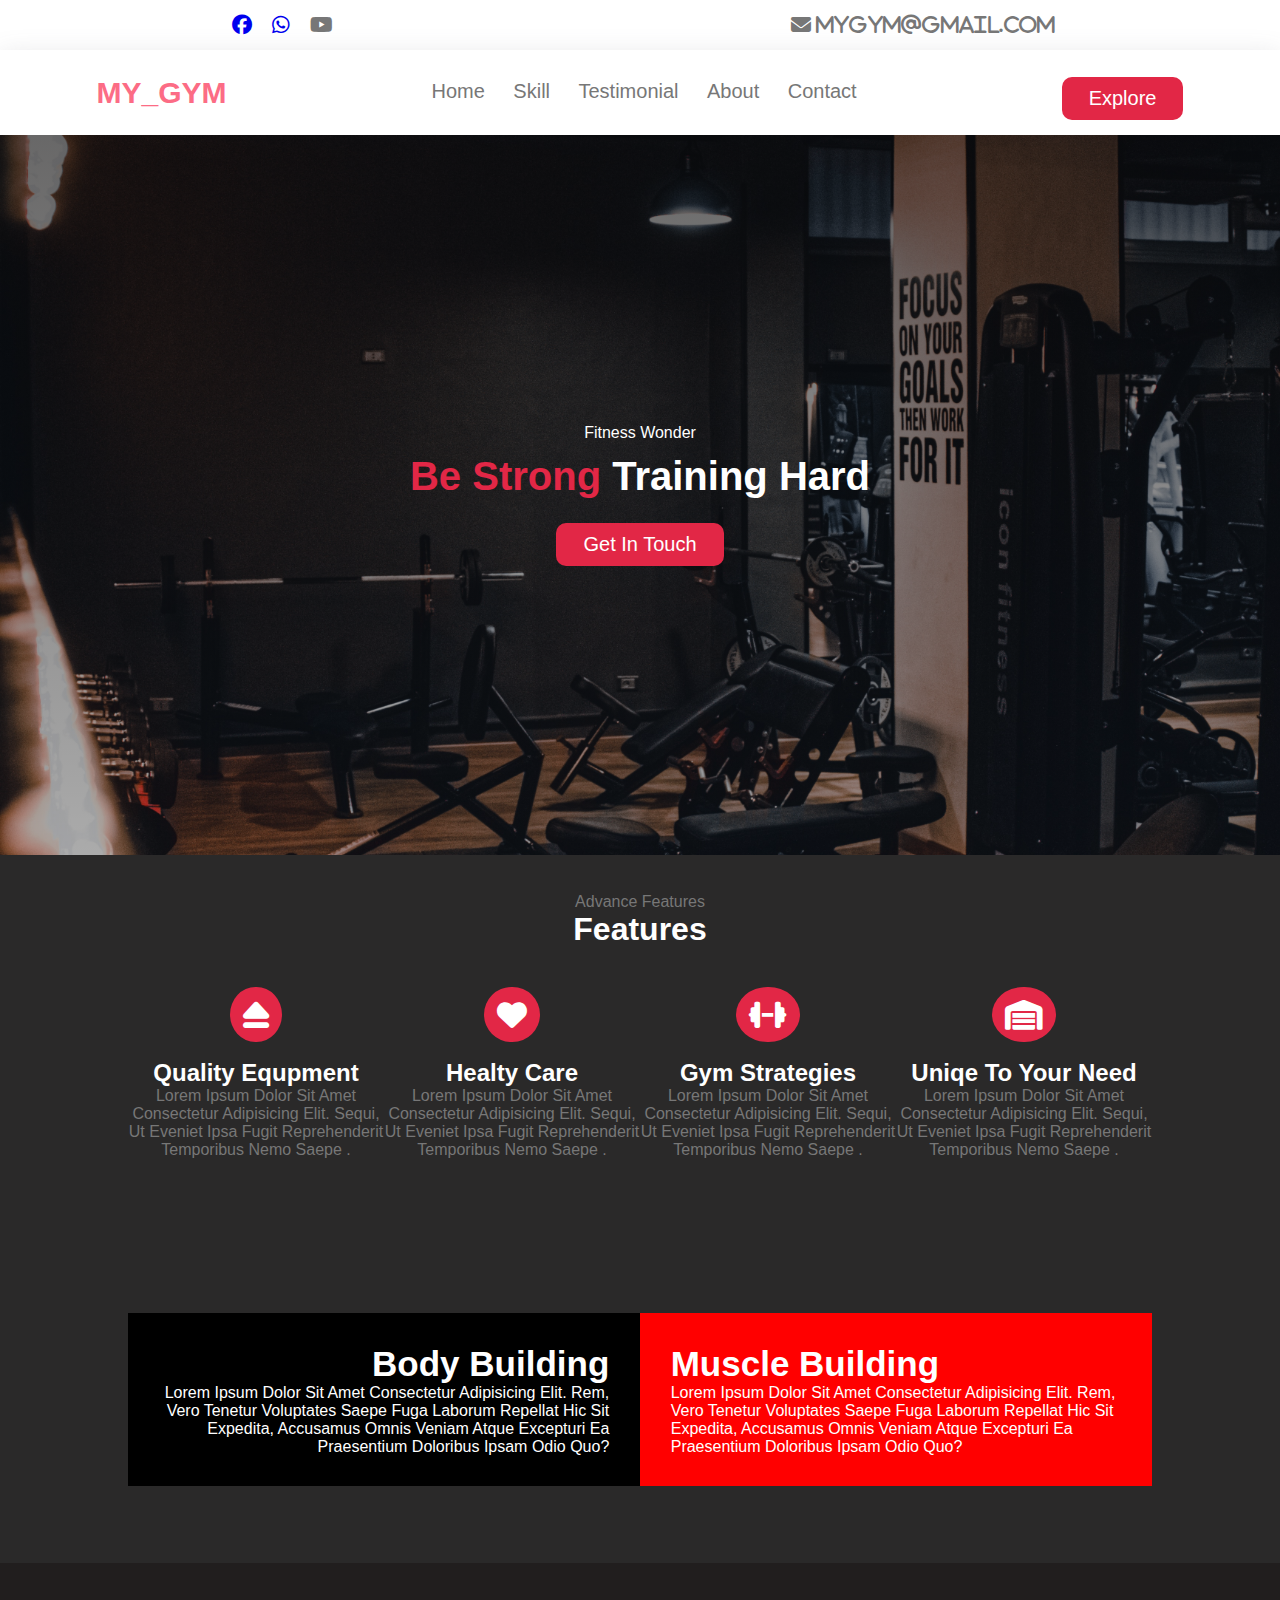
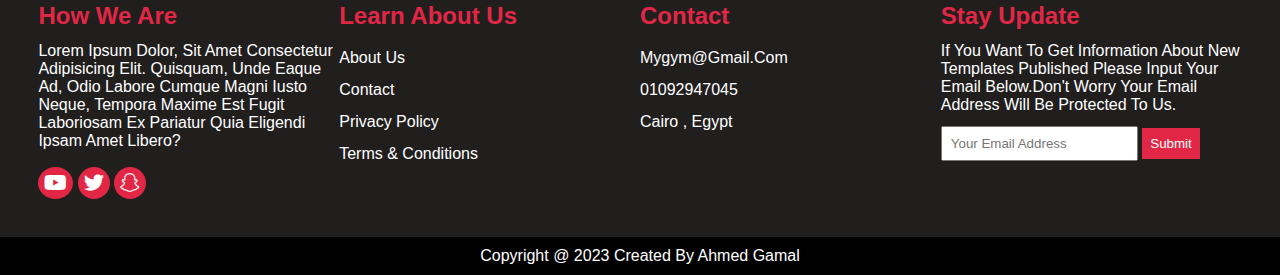
<file: index.html>
<!DOCTYPE html>
<html lang="en">
<head>
    <meta charset="UTF-8">
    <meta name="viewport" content="width=device-width, initial-scale=1.0">
    <title>My Gym</title>
    <link rel="stylesheet" href="./style.css">
    <link rel="stylesheet" href="https://cdnjs.cloudflare.com/ajax/libs/font-awesome/6.4.2/css/all.min.css">
</head>
<body>
    <section class="main-sec">
        <!-- Nav -->
        <div class="nav">
            <div class="icon">
                <a href="https://www.facebook.com/Google.xv" target="_blank"><i class="fab fa-facebook"></i></a>
                <a href="https://web.whatsapp.com/" target="_blank"><i class="fab fa-whatsapp"></i></a>
                <i class="fab fa-youtube"></i>
            </div>
            <div class="address">
                <span><i class="fas fa-envelope"> mygym@gmail.com</i></span>
            </div>
        </div>
        <!-- Navbar -->
        <div class="navbar h-class">
            <h4 class="logo">MY_GYM</h4>
            <ul class="items v-class">
                <li><a href="#">Home</a></li>
                <li><a href="./index.html">Skill</a></li>
                <li><a href="./index.html">Testimonial</a></li>
                <li><a href="./about.html">About</a></li>
                <li><a href="./contact.html">Contact</a></li>
            </ul>
            <button class="btn">Explore</button>
            <div class="burger">&#9778</div>
        </div>
        <!-- Content -->
        <div class="row">
            <div class="content">
                <p>fitness wonder</p>
                <h1><span>Be strong</span> training hard</h1>
                <button class="btn">Get in touch</button>
            </div>
        </div>
    </section>

    <!-- _______________features_____________ -->
    <section class="sec">
        <p>advance features</p>
        <h1>features</h1>
        <div class="boxes">
            <div class="box">
                <i class="fas fa-eject"></i>
                <h2>Quality equpment</h2>
                <p>Lorem ipsum dolor sit amet 
                    consectetur adipisicing elit. Sequi,
                     ut eveniet ipsa fugit reprehenderit temporibus nemo saepe  .</p>
            </div>
            <div class="box">
                <i class="fas fa-heart"></i>
                <h2>healty care</h2>
                <p>Lorem ipsum dolor sit amet
                     consectetur adipisicing elit. Sequi,
                     ut eveniet ipsa fugit reprehenderit temporibus nemo saepe  .</p>
            </div>
            <div class="box">
                <i class="fas fa-dumbbell"></i>
                <h2>gym strategies</h2>
                <p>Lorem ipsum dolor sit amet
                     consectetur adipisicing elit. Sequi,
                     ut eveniet ipsa fugit reprehenderit temporibus nemo saepe  .</p>
            </div>
            <div class="box">
                <i class="fas fa-warehouse"></i>
                <h2>uniqe to your need</h2>
                <p>Lorem ipsum dolor sit amet 
                    consectetur adipisicing elit. Sequi,
                     ut eveniet ipsa fugit reprehenderit temporibus nemo saepe  .</p>
            </div>
        </div>
    </section>

    <!-- building -->
    <section class="sec">
        <div class="boxes">
            <div class="box left">
                <h1>body building</h1>
                <p class="para">Lorem ipsum dolor sit amet consectetur adipisicing elit. Rem,
                     vero tenetur voluptates saepe fuga laborum repellat hic sit expedita,
                     accusamus omnis veniam atque excepturi ea praesentium doloribus ipsam odio quo?</p>
            </div>
            <div class="box right">
                <h1>muscle building</h1>
                <p class="para">Lorem ipsum dolor sit amet consectetur adipisicing elit. Rem,
                     vero tenetur voluptates saepe fuga laborum repellat hic sit expedita,
                     accusamus omnis veniam atque excepturi ea praesentium doloribus ipsam odio quo?</p>
            </div>
        </div>
    </section>

    <!-- Footer -->
    <section class="f-sec">
        <div class="footer">
            <div class="f-box">
                <h2>How we are</h2>
                <p>Lorem ipsum dolor, sit amet consectetur adipisicing elit.
                    Quisquam, unde eaque ad, odio labore cumque magni iusto neque, 
                    tempora maxime est fugit laboriosam ex pariatur quia eligendi
                     ipsam amet libero?</p>
                     <i class="fab fa-youtube"></i>
                     <i class="fab fa-twitter"></i>
                     <i class="fab fa-snapchat"></i>
            </div>
            <div class="f-box">
                <h2>Learn about us</h2>
                <li>about us</li>
                <li>contact</li>
                <li>privacy policy</li>
                <li>terms & conditions</li>
            </div>
            <div class="f-box">
                <h2>Contact</h2>
                <li>mygym@gmail.com</li>
                <li>01092947045</li>
                <li>Cairo , Egypt</li>
            </div>
            <div class="f-box">
                <h2>stay update</h2>
                <p>if you want to get information about new templates published please
                    input your email below.don't worry your email address will be protected
                    to us.
                </p>
                <input type="text" name="email" placeholder="your email address">
                <button>Submit</button>
            </div>
        </div>
    </section>
    <footer>Copyright @ 2023 created by Ahmed Gamal</footer>
    <button id="scroll">Top</button>
    <script src="./index.js"></script>
</body>
</html>
</file>
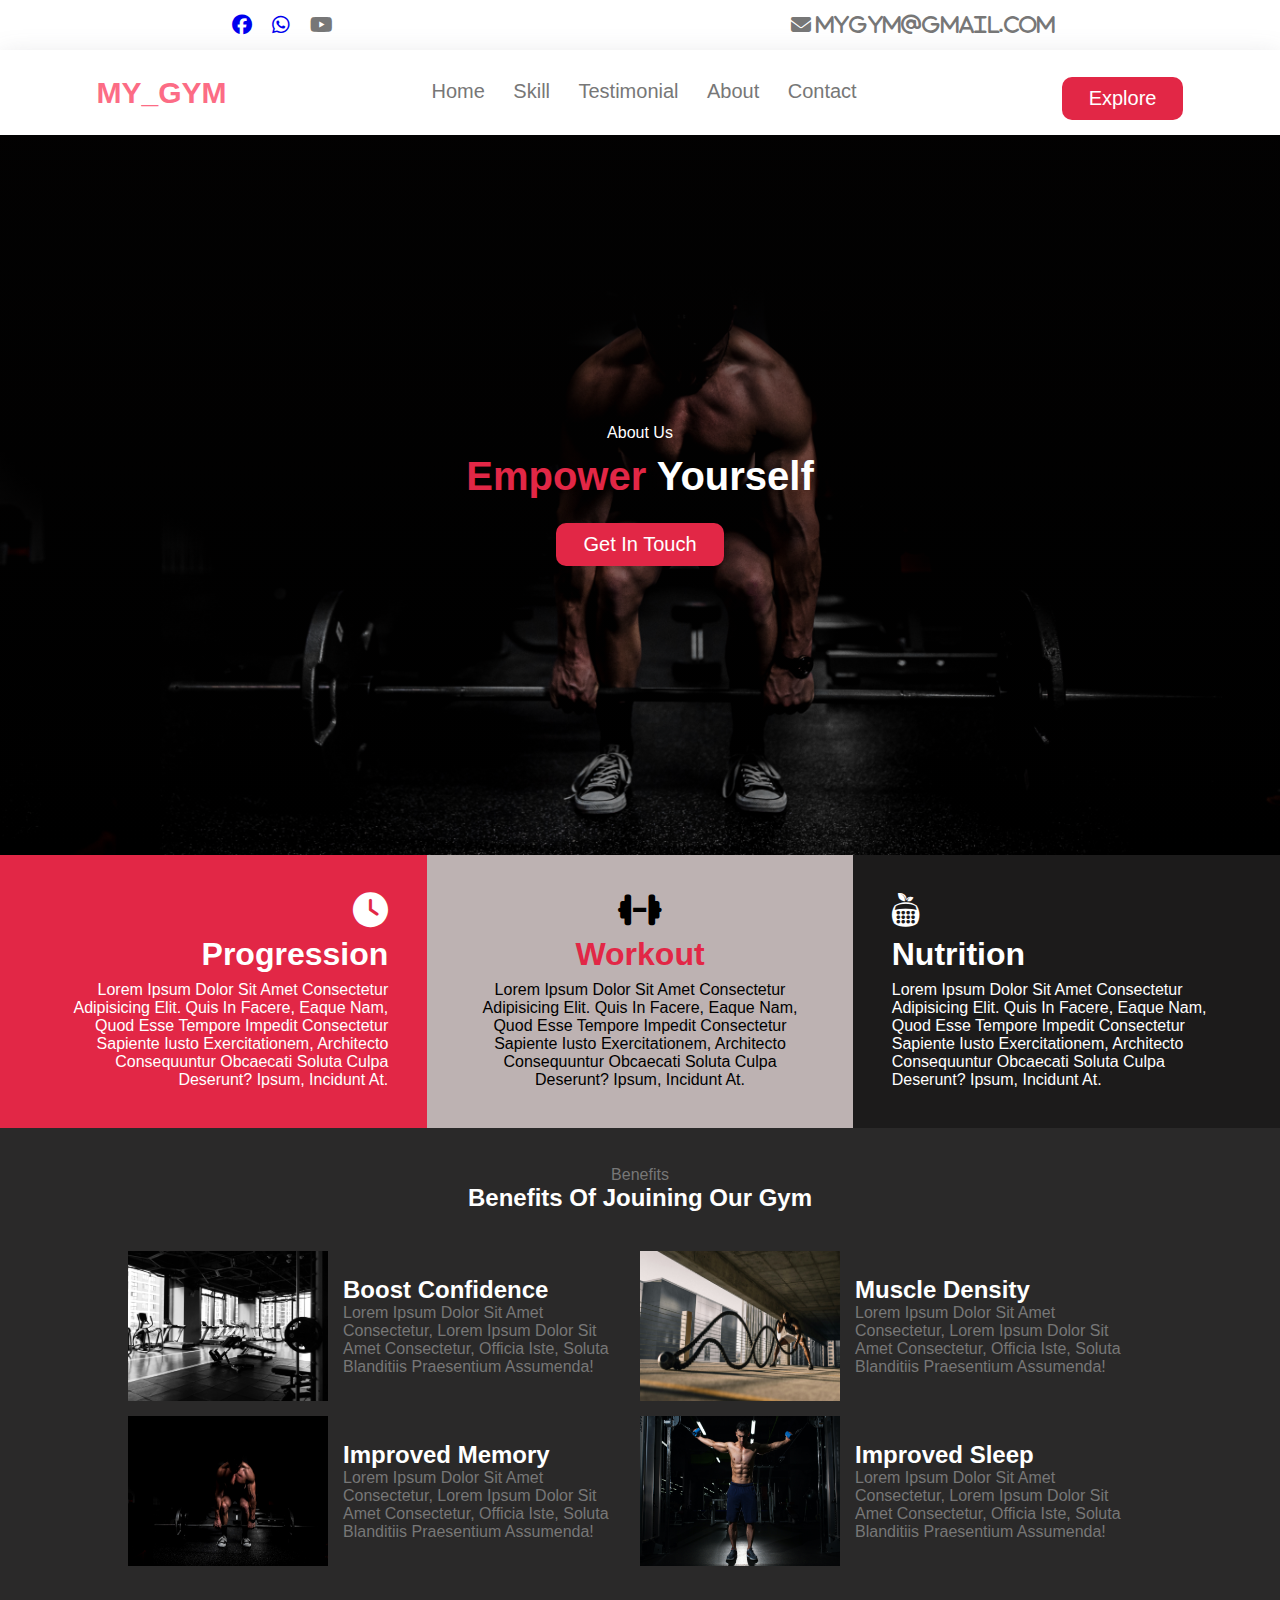
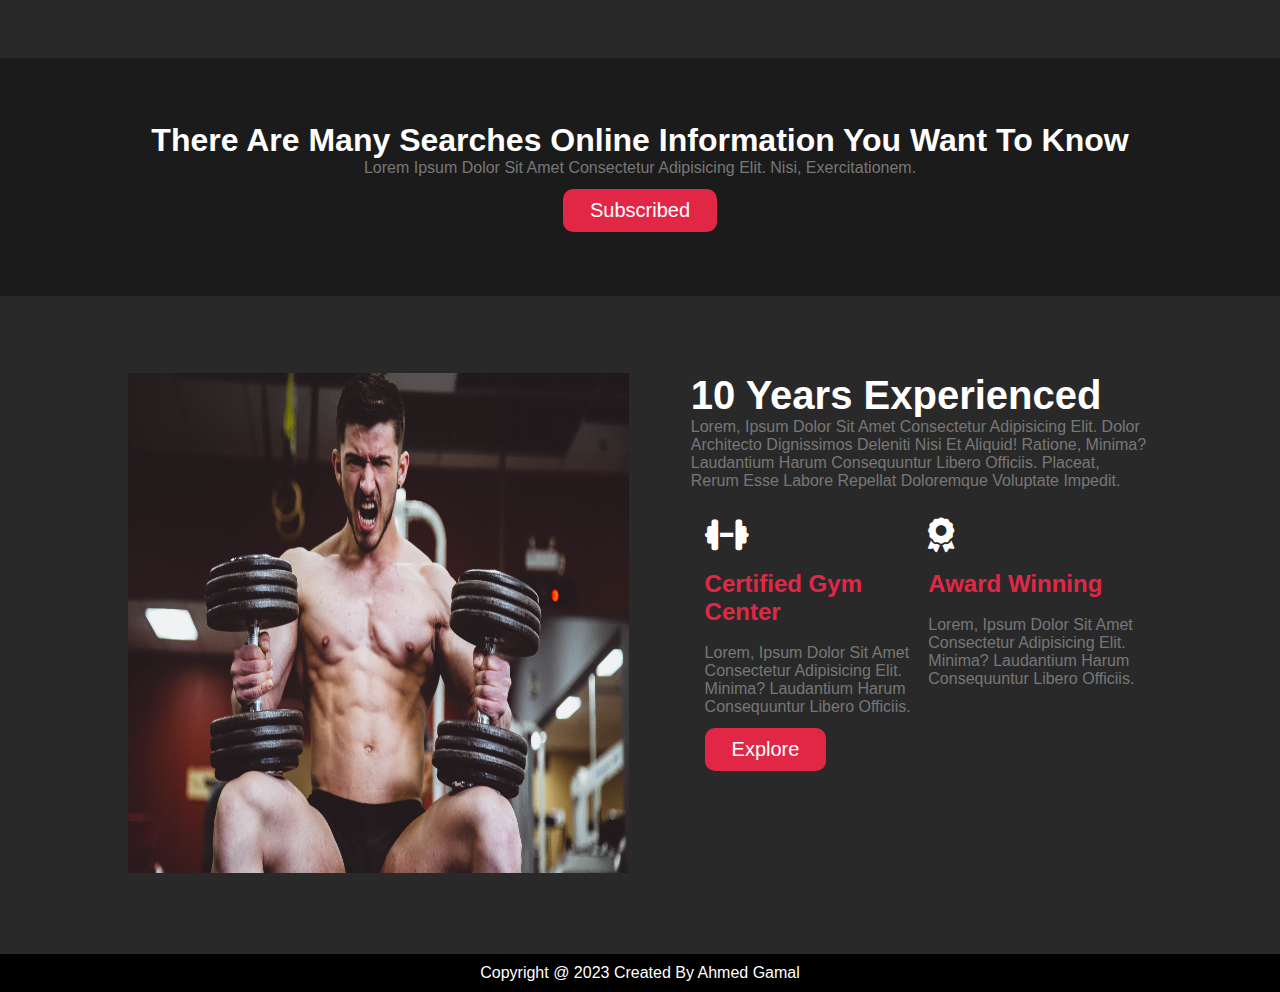
<file: about.html>
<!DOCTYPE html>
<html lang="en">
<head>
    <meta charset="UTF-8">
    <meta name="viewport" content="width=device-width, initial-scale=1.0">
    <title>My Gym</title>
    <link rel="stylesheet" href="./style.css">
    <link rel="stylesheet" href="https://cdnjs.cloudflare.com/ajax/libs/font-awesome/6.4.2/css/all.min.css">
</head>
<body>
    <section class="main-sec">
        <!-- Nav -->
        <div class="nav">
            <div class="icon">
                <a href="https://www.facebook.com/Google.xv" target="_blank"><i class="fab fa-facebook"></i></a>
                <a href="https://web.whatsapp.com/" target="_blank"><i class="fab fa-whatsapp"></i></a>
                <i class="fab fa-youtube"></i>
            </div>
            <div class="address">
                <span><i class="fas fa-envelope"> mygym@gmail.com</i></span>
            </div>
        </div>
        <!-- Navbar -->
        <div class="navbar h-class">
            <h4 class="logo">MY_GYM</h4>
            <ul class="items v-class">
                <li><a href="#">Home</a></li>
                <li><a href="./index.html">Skill</a></li>
                <li><a href="./index.html">Testimonial</a></li>
                <li><a href="./about.html">About</a></li>
                <li><a href="./contact.html">Contact</a></li>
            </ul>
            <button class="btn">Explore</button>
            <div class="burger">&#9778</div>
        </div>
        <!-- Content -->
        <div class="row row-2">
            <div class="content">
                <p>about us</p>
                <h1><span>empower</span> yourself</h1>
                <button class="btn">Get in touch</button>
            </div>
        </div>
    </section>

    <!-- Categories -->
    <section class="A-sec">
        <div class="Aboxes">
            <div class="Abox">
                <i class="fas fa-clock"></i>
                <h1>progression</h1>
                <p>
                    Lorem ipsum dolor sit amet consectetur adipisicing elit.
                     Quis in facere, eaque nam, quod esse tempore impedit consectetur sapiente iusto exercitationem, 
                     architecto consequuntur obcaecati soluta culpa deserunt? Ipsum, incidunt at.
                </p>
            </div>
            <div class="Abox">
                <i class="fas fa-dumbbell"></i>
                <h1>workout</h1>
                <p>
                    Lorem ipsum dolor sit amet consectetur adipisicing elit.
                     Quis in facere, eaque nam, quod esse tempore impedit consectetur sapiente iusto exercitationem, 
                     architecto consequuntur obcaecati soluta culpa deserunt? Ipsum, incidunt at.
                </p>
            </div>
            <div class="Abox">
                <i class="fab fa-nutritionix"></i>
                <h1>nutrition</h1>
                <p>
                    Lorem ipsum dolor sit amet consectetur adipisicing elit.
                     Quis in facere, eaque nam, quod esse tempore impedit consectetur sapiente iusto exercitationem, 
                     architecto consequuntur obcaecati soluta culpa deserunt? Ipsum, incidunt at.
                </p>
            </div>
        </div>
    </section>

    <!-- benefits -->
    <section class="sec">
        <p>benefits</p>
        <h2>benefits of jouining our gym</h2>
        <div class="boxes">
            <div>
                <div class="B-box">
                    <img src="image/gym3.jpg" alt="">
                    <div>
                        <h2>Boost confidence</h2>
                        <p>
                            Lorem ipsum dolor sit amet consectetur, Lorem ipsum dolor sit amet consectetur, 
                            officia iste, soluta blanditiis praesentium assumenda!
                        </p>
                    </div>
                </div>
                <div class="B-box">
                    <img src="image/gym2.jpg" alt="">
                    <div>
                        <h2>improved memory</h2>
                        <p>
                            Lorem ipsum dolor sit amet consectetur, Lorem ipsum dolor sit amet consectetur, 
                            officia iste, soluta blanditiis praesentium assumenda!
                        </p>
                    </div>
                </div>
            </div>
            <!-- <div> -->
            <!-- </div> -->
            <div>
                <div class="B-box">
                    <img src="image/gym4.jpg" alt="">
                    <div>
                        <h2>muscle density</h2>
                        <p>
                            Lorem ipsum dolor sit amet consectetur, Lorem ipsum dolor sit amet consectetur, 
                            officia iste, soluta blanditiis praesentium assumenda!
                        </p>
                    </div>
                </div>
                <div class="B-box">
                    <img src="image/gym5.jpg" alt="">
                    <div>
                        <h2>improved sleep</h2>
                        <p>
                            Lorem ipsum dolor sit amet consectetur, Lorem ipsum dolor sit amet consectetur, 
                            officia iste, soluta blanditiis praesentium assumenda!
                        </p>
                    </div>
                </div>
            </div>
        </div>
    </section>

    <!-- info -->
    <section class="sec info">
        <h1>there are many searches online information you want to know</h1>
        <p>Lorem ipsum dolor sit amet consectetur adipisicing elit. Nisi, exercitationem.</p>
        <button class="btn">Subscribed</button>
    </section>

    <!-- experience -->
    <section class="sec">
        <div class="boxes">
            <div class="img">
                <img src="image/gym6.jpg" alt="">
            </div>
            <div class="cont">
                <h1> 10 years experienced</h1>
                <p>Lorem, ipsum dolor sit amet consectetur adipisicing elit. 
                    Dolor architecto dignissimos deleniti nisi et aliquid! Ratione, 
                    minima? Laudantium harum consequuntur libero officiis. 
                    Placeat, rerum esse labore repellat doloremque voluptate impedit.
                </p>
                <div class="cont_info">
                    <div>
                        <i class="fas fa-dumbbell"></i>
                        <h2>certified gym center</h2>
                        <p>Lorem, ipsum dolor sit amet consectetur adipisicing elit. 
                            minima? Laudantium harum consequuntur libero officiis. 
                        </p>
                        <button class="btn">Explore</button>
                    </div>
                    <div>
                        <i class="fas fa-award"></i>
                        <h2>award winning</h2>
                        <p>Lorem, ipsum dolor sit amet consectetur adipisicing elit. 
                            minima? Laudantium harum consequuntur libero officiis. 
                        </p>
                    </div>
                </div>
            </div>
        </div>
    </section>
    <footer>Copyright @ 2023 created by Ahmed Gamal</footer>
    <button id="scroll">Top</button>
    <script src="./index.js"></script>
</body>
</html>
</file>
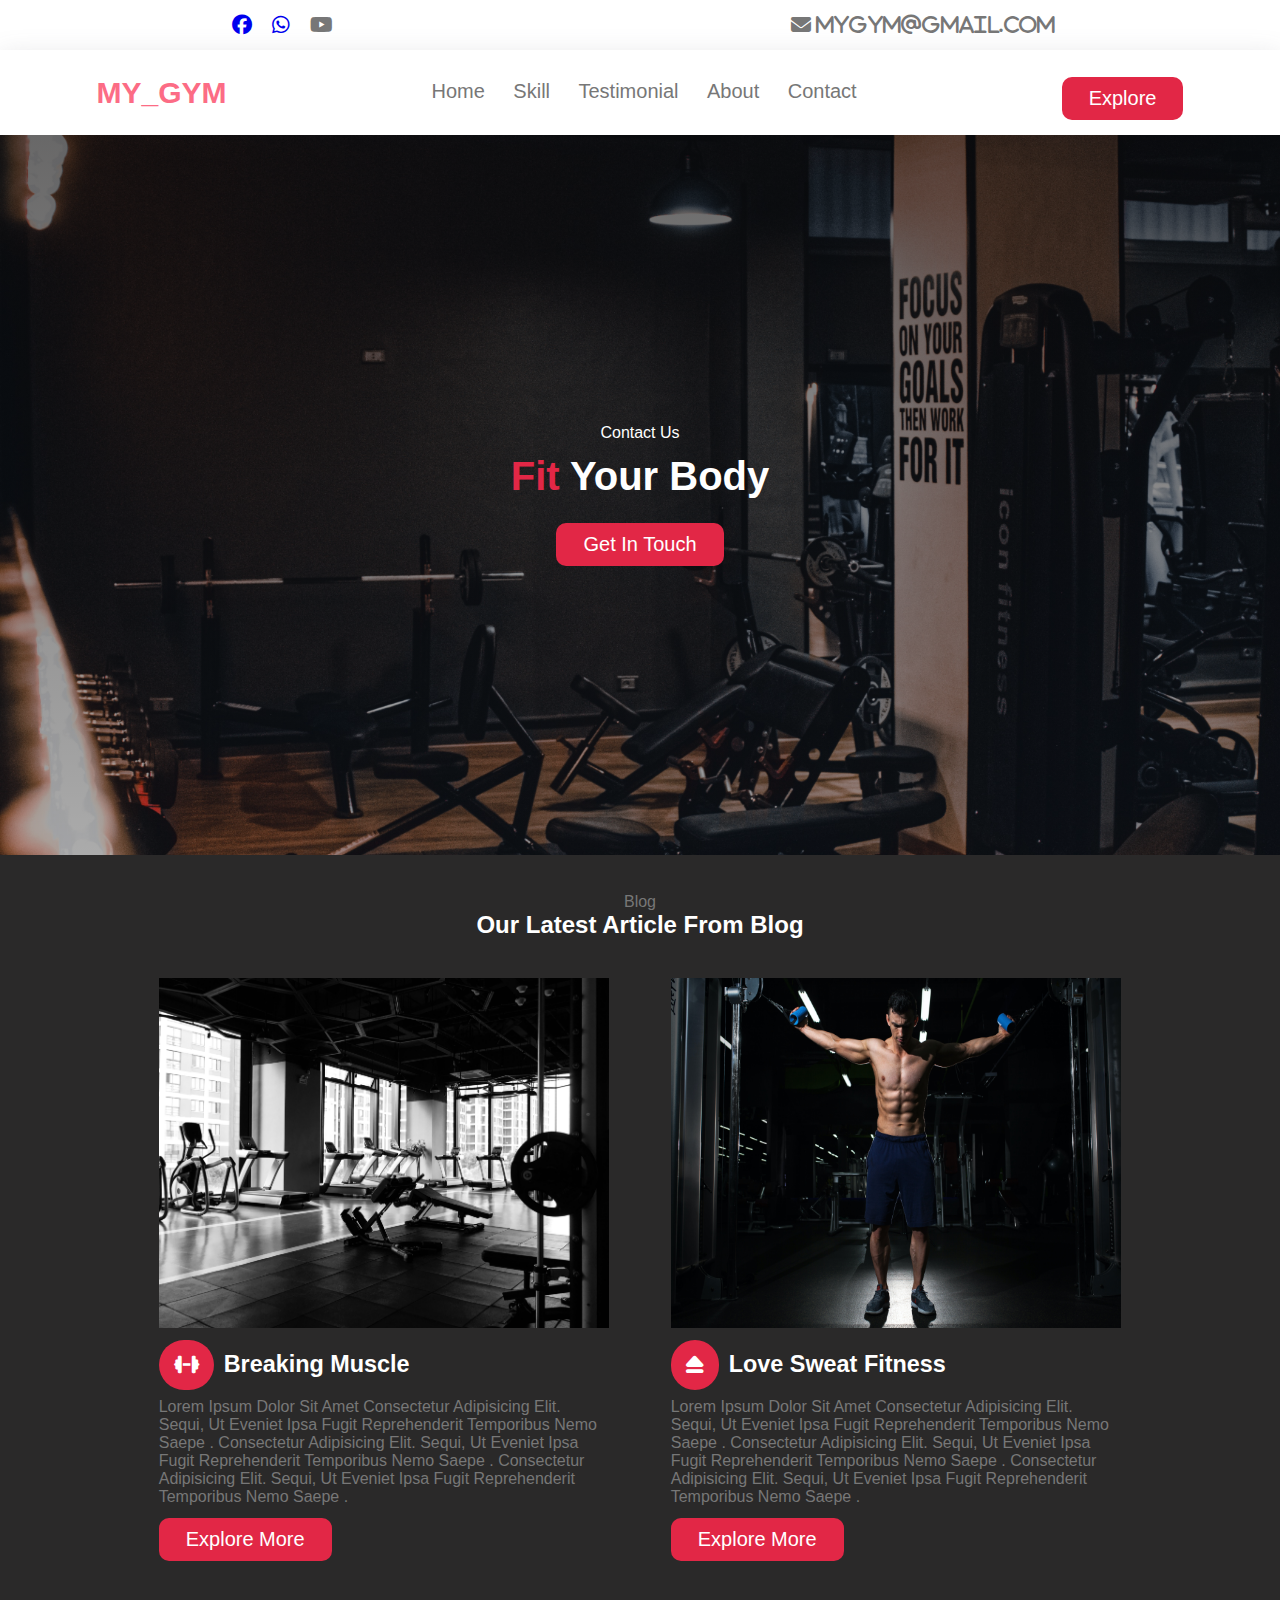
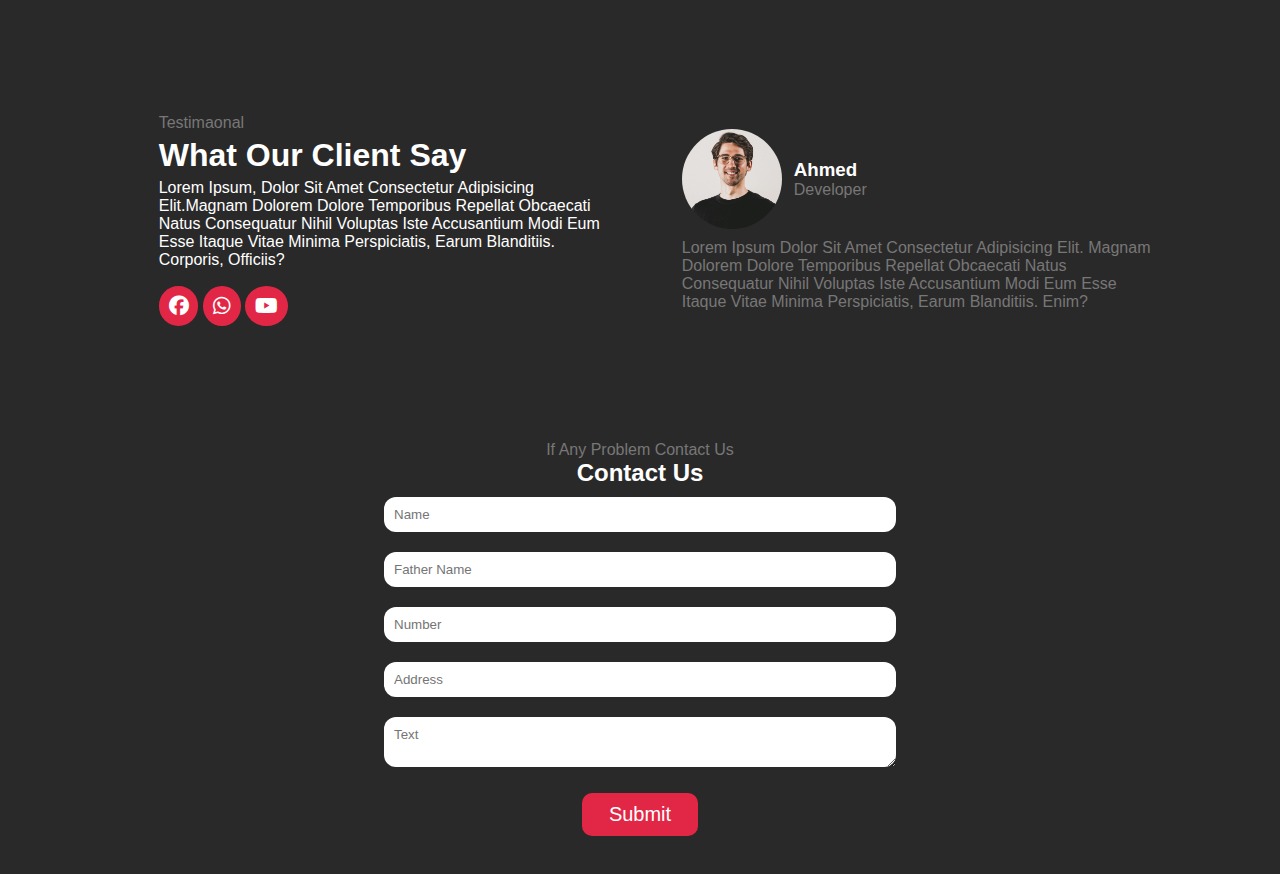
<file: contact.html>
<!DOCTYPE html>
<html lang="en">
<head>
    <meta charset="UTF-8">
    <meta name="viewport" content="width=device-width, initial-scale=1.0">
    <title>My Gym</title>
    <link rel="stylesheet" href="./style.css">
    <link rel="stylesheet" href="https://cdnjs.cloudflare.com/ajax/libs/font-awesome/6.4.2/css/all.min.css">
</head>
<body>
    <section class="main-sec">
        <!-- Nav -->
        <div class="nav">
            <div class="icon">
                <a href="https://www.facebook.com/Google.xv" target="_blank"><i class="fab fa-facebook"></i></a>
                <a href="https://web.whatsapp.com/" target="_blank"><i class="fab fa-whatsapp"></i></a>
                <i class="fab fa-youtube"></i>
            </div>
            <div class="address">
                <span><i class="fas fa-envelope"> mygym@gmail.com</i></span>
            </div>
        </div>
        <!-- Navbar -->
        <div class="navbar h-class">
            <h4 class="logo">MY_GYM</h4>
            <ul class="items v-class">
                <li><a href="#">Home</a></li>
                <li><a href="./index.html">Skill</a></li>
                <li><a href="./index.html">Testimonial</a></li>
                <li><a href="./about.html">About</a></li>
                <li><a href="./contact.html">Contact</a></li>
            </ul>
            <button class="btn">Explore</button>
            <div class="burger">&#9778</div>
        </div>
        <!-- Content -->
        <div class="row">
            <div class="content">
                <p>contact us</p>
                <h1><span> fit</span> your body</h1>
                <button class="btn">Get in touch</button>
            </div>
        </div>
    </section>

    <!-- blog -->
    <section class="sec">
        <p>blog</p>
        <h2>our latest article from blog</h2>
        <div class="boxes">
            <div class="Bbox">
                <img src="image/gym3.jpg" alt="">
                <div class="blog">
                    <i class="fas fa-dumbbell"></i>
                    <h3>breaking muscle</h3>
                </div>
                <p>Lorem ipsum dolor sit amet
                    consectetur adipisicing elit. Sequi,
                    ut eveniet ipsa fugit reprehenderit temporibus nemo saepe  .
                    consectetur adipisicing elit. Sequi,
                    ut eveniet ipsa fugit reprehenderit temporibus nemo saepe  .
                    consectetur adipisicing elit. Sequi,
                    ut eveniet ipsa fugit reprehenderit temporibus nemo saepe  .
                </p>
                <button class="btn btn1">Explore more</button>
            </div>
            <div class="Bbox">
                <img src="image/gym5.jpg" alt="">
                <div class="blog">
                    <i class="fas fa-eject"></i>
                    <h3>love sweat fitness</h3>
                </div>
                <p>Lorem ipsum dolor sit amet
                    consectetur adipisicing elit. Sequi,
                    ut eveniet ipsa fugit reprehenderit temporibus nemo saepe  .
                    consectetur adipisicing elit. Sequi,
                    ut eveniet ipsa fugit reprehenderit temporibus nemo saepe  .
                    consectetur adipisicing elit. Sequi,
                    ut eveniet ipsa fugit reprehenderit temporibus nemo saepe  .
                </p>
                <button class="btn btn1">Explore more</button>
            </div>
        </div>
    </section>

    <!-- testimaonal -->
    <section class="sec">
        <div class="boxes">
            <div class="Bbox testi">
                <p>testimaonal</p>
                <h1>what our client say </h1>
                <p class="para">Lorem ipsum, dolor sit amet consectetur adipisicing elit.Magnam dolorem dolore temporibus repellat obcaecati natus consequatur nihil voluptas iste accusantium modi eum esse itaque vitae minima perspiciatis, earum blanditiis.  Corporis, officiis?</p>
                <i class="fab fa-facebook"></i>
                <i class="fab fa-whatsapp"></i>
                <i class="fab fa-youtube"></i>
            </div>
            <div class="testi_box">
                <div class="testi_con">
                    <img src="image/user.jpg" alt="">
                    <div>
                        <h3>ahmed</h3>
                        <p>developer</p>
                    </div>
                </div>
                <p>Lorem ipsum dolor sit amet consectetur adipisicing elit. Magnam dolorem dolore temporibus repellat obcaecati natus consequatur nihil voluptas iste accusantium modi eum esse itaque vitae minima perspiciatis, earum blanditiis. Enim?</p>
            </div>
        </div>
    </section>

    <!-- form -->
    <section class="sec">
        <p>if any problem contact us</p>
        <h2>contact us</h2>
        <form class="form">
            <input type="text" name="name" placeholder="name">
            <input type="text" name="fname" placeholder="father name">
            <input type="number" name="num" placeholder="number">
            <input type="text" name="address" placeholder="address">
            <textarea name="text" placeholder="text"></textarea>
            <button class="btn btn1">Submit</button>
        </form>
    </section>
    <button id="scroll">Top</button>
    <script src="./index.js"></script>
</body>
</html>
</file>
<file: style.css>
@import url('https://fonts.googleapis.com/css2?family=Almarai:wght@300;400;700;800&family=Assistant:wght@300;400;500;600&family=Gabarito:wght@400;500;600&family=Open+Sans:wght@300;400;500&family=Poppins:wght@400;600&family=Roboto+Condensed:wght@300;400&family=Source+Sans+3:wght@400;500;600;700&display=swap');
*{
    box-sizing: border-box;
    margin: 0;
    padding: 0;
    text-transform: capitalize;
    transition: all 0.3s linear;
    font-family: 'Gabarito' , cursive;
    font-family: 'Inclusive Sans' , sans-serif;
    font-family: 'Space Grotest' , sans-serif;
}

.navbar{
    display: flex;
    justify-content: space-around;
    align-items: center;
    width: 100%;
    height: 85px;
    background-color: white;
    box-shadow: rgba(100, 100, 111, 0.2)
    0px 7px 29px 0px;
}

.logo{
    color: #FC6C85;
    font-size: 30px;
}

.navbar li{
    display: inline-block;
    padding: 10px 8px;
}

.navbar li a{
    text-decoration: none;
    color: #777;
    font-size: 20px;
    padding: 4px;
}

.navbar ul li::after{
    content: '';
    height: 2px;
    width: 0%;
    background: #FC6C85;
    display: block;
    margin: auto;
    transition: 0.5s;
}

.navbar ul li:hover::after{
    width: 100%;
}

.btn{
    background-color: #e22746;
    color: white;
    border: none;
    border-radius: 10px;
    padding: 10px 27px;
    font-size: 20px;
    cursor: pointer;
}

.btn:hover{
    background-color: #2a2929;
}

.nav{
    display: flex;
    justify-content: space-around;
    align-items: center;
    height: 50px;
}

.icon , .address{
    color: #777;
    font-size: 20px;
}

.icon i{
    padding: 0 7px;
    cursor: pointer;
}

.icon i:hover{
    color: #e22746;
}

.burger{
    display: none;
    position: absolute;
    z-index: 3;
    top: 13%;
    right: 5%;
    cursor: pointer;
    font-size: 33px;
    color: #FC6C85;
}

.row{
    background-image: linear-gradient(rgb(4 3 3 /60%) , rgb(0 0 0 /33%)), url(image/gym1.jpg);
    background-position: center;
    background-repeat: no-repeat;
    background-size: cover;
}

.content{
    display: flex;
    justify-content: center;
    align-items: center;
    height: 80vh;
    flex-direction: column;
    color: white;
}

.content h1{
    text-align: center;
    font-size: 40px;
    padding: 12px 0;
}

.content h1 span{
    color: #e22746;
}

/* ---------------features----------------- */

.sec{
    background-color: #2a2929;
    text-align: center;
    padding: 3% 0;
    color: white;
}
.sec p{
    color: #777;
    /* text-align: start;
    padding: 10px; */
}
.boxes{
    width: 80%;
    margin: auto;
    display: flex;
    padding: 3% 0;
    color: white;
}
.box i{
    background-color: #e22746;
    border-radius: 50%;
    padding: 5%;
    font-size: 30px;
    margin-bottom: 17px;
}

/* --------building----------- */

.left{
    background-color: black;
    text-align: right;
    padding: 3%;
}
.right{
    background-color: red;
    text-align: left;
    padding: 3%;
}
.box h1{
    font-size: 35px;
}

.sec .para{
    color: white;
}

/* --------footer----------- */

.f-sec{
    background-color: #181515f5;
    color: white;
    padding: 3% 0;
}
.footer{
    padding: 0 3%;
    display: flex;
    justify-content: center;
}
.f-box{
    flex-basis: 25%;
}
.f-box li{
    list-style: none;
    padding: 7px 0;
}
.f-box h2{
    color: #e22746;
    padding-bottom: 12px;
}
.f-box i , .testi i{
    background-color: #e22746;
    border-radius: 50%;
    padding: 2%;
    font-size: 20px;
    margin-top: 17px;
    cursor: pointer;
}
.f-box i:hover , .testi i:hover{
    background-color: #2a2929;
    color: #e22746;
}
.f-box input , button{
    padding: 8px;
    margin-top: 12px;
    outline: none;
}
.f-box button{
    color: white;
    background-color: #e22746;
    border: none;
    cursor: pointer;
}
.f-box button:hover{
    letter-spacing: 2px;
}
footer{
    text-align: center;
    background-color: black;
    color: white;
    padding: 10px;
}

/* ----------------about Page----------------- */

.row-2{
    background-image: linear-gradient(rgb(4 3 3 /60%) , rgb(0 0 0 /35%)), url(image/gym2.jpg);
}
.Aboxes{
    display: flex;
}
.Abox{
    padding: 3%;
}
.Abox h1{
    padding: 8px 0;
}
.Abox i{
    font-size: 35px;
}
.Aboxes div:nth-child(1){
    color: white;
    text-align: right;
    background-color: #e22746;
}
.Aboxes div:nth-child(2){
    text-align: center;
    background-color: #bdb2b2;
}
.Aboxes div:nth-child(2) h1{
    color: #e22746;
}
.Aboxes div:nth-child(3){
    color: white;
    text-align: left;
    background-color: #e22746;
    background-color: #1c1b1b;
}

/* ----------------benefits----------------- */
.B-box{
    display: flex;
    align-items: center;
    margin-bottom:3% ;
}
.B-box img{
    width: 200px;
    height: 150px;
}
.B-box div{
    text-align: left;
    padding: 15px;
}

/* ------------------info------------------- */

.info{
    background-color: #1c1b1b;
    padding: 5% 0;
}
.img{
    width: 50%;
}
.img img{
    width: 100%;
    height: 500px;
}
.cont{
    width: 50%;
    text-align: left;
    margin-left: 2%;
    padding-left: 4%;
}
.cont h1{
    font-size: 40px;
}
.cont_info{
    display: flex;
    justify-content: center;
    padding-top: 6%;
    margin-left: 3%;
}
.cont_info h2{
    color: #e22746;
    padding: 8% 0;
}
.cont_info i{
    font-size: 35px;
    align-items: center;
}
.cont_info button:hover{
    background-color: transparent;
    border: 2px solid white;
}

/* ------------------contact------------------- */

.Bbox{
    text-align: left;
    padding: 0 3%;
}
.Bbox img{
    width: 100%;
    height: 350px;
}
.blog{
    display: flex;
    align-items: center;
    font-size: 20px;
    margin: 8px 0;
}
.blog i{
    color: white;
    background-color: #e22746;
    padding: 15px;
    border-radius: 50px;
    margin-right: 10px;
}
.btn1{
    background-color: #e22746;
}
.btn1:hover{
    background-color: #777;
    letter-spacing: 2px;
}
/* -----------------testimaonal--------------------- */

.testi h1{
    padding: 1% 0;
}
.testi p{
    padding-right: 8%;
}
.testi_box{
    display: flex;
    justify-content: center;
    flex-direction: column;
    text-align: left;
}
.testi_con{
    display: flex;
    align-items: center;
    padding-bottom: 2%;
}
.testi_con div{
    padding-left: 12px;
}
.testi_con img{
    border-radius: 50%;
    height: 100px;
}
/* -----------------form--------------------- */
.form{
    width: 40%;
    margin: auto;
}
.form input , textarea{
    width: 100%;
    margin: 10px 0;
    padding: 10px;
    outline: none;
    border-radius: 12px;
    /* background-color: #777; */
    border: none;
    color: #777;
}
.form::placeholder{
    color: #bdb2b2;
}

/* -------media query---------------- */
@media only screen and (max-width:870px){
    .burger{
        display: block;
    }
    .navbar{
        height: 400px;
        justify-content: space-around;
        flex-direction: column;
        transition: all 0.8s ease-out;
        background-color: white;
        position: relative;
        overflow: hidden;
        padding: 3% 0;
    }
    .navbar li {
        display: block;
    }
    .h-class{
        height: 78px;
    }
    .v-class{
        opacity: 0;
    }
    .boxes{
        width: 90%;
    }
    .B-box div{
        padding: 7px;
    }
    .cont{
        padding-top: 0;
    }
}

@media only screen and (max-width:730px){
    .boxes{
        flex-direction: column;
    }
    .box , .f-box{
        padding-top: 3%;
    }
    .footer , .Aboxes{
        flex-direction: column;
    }
    .img , .cont{
        width: 100%;
    }
    .Bbox{
        padding: 1% 3%;
    }
}

/* Scroll Button */
#scroll{
    height: 30px;
    width: 30px;
    background-color: rgb(189, 110, 57);
    color: wheat;
    padding: 3px;
    border: none;
    border-radius: 4px;
    position: fixed;
    top: 80%;
    left: 90%;
    display: none;
    cursor: pointer;
  };
</file>
